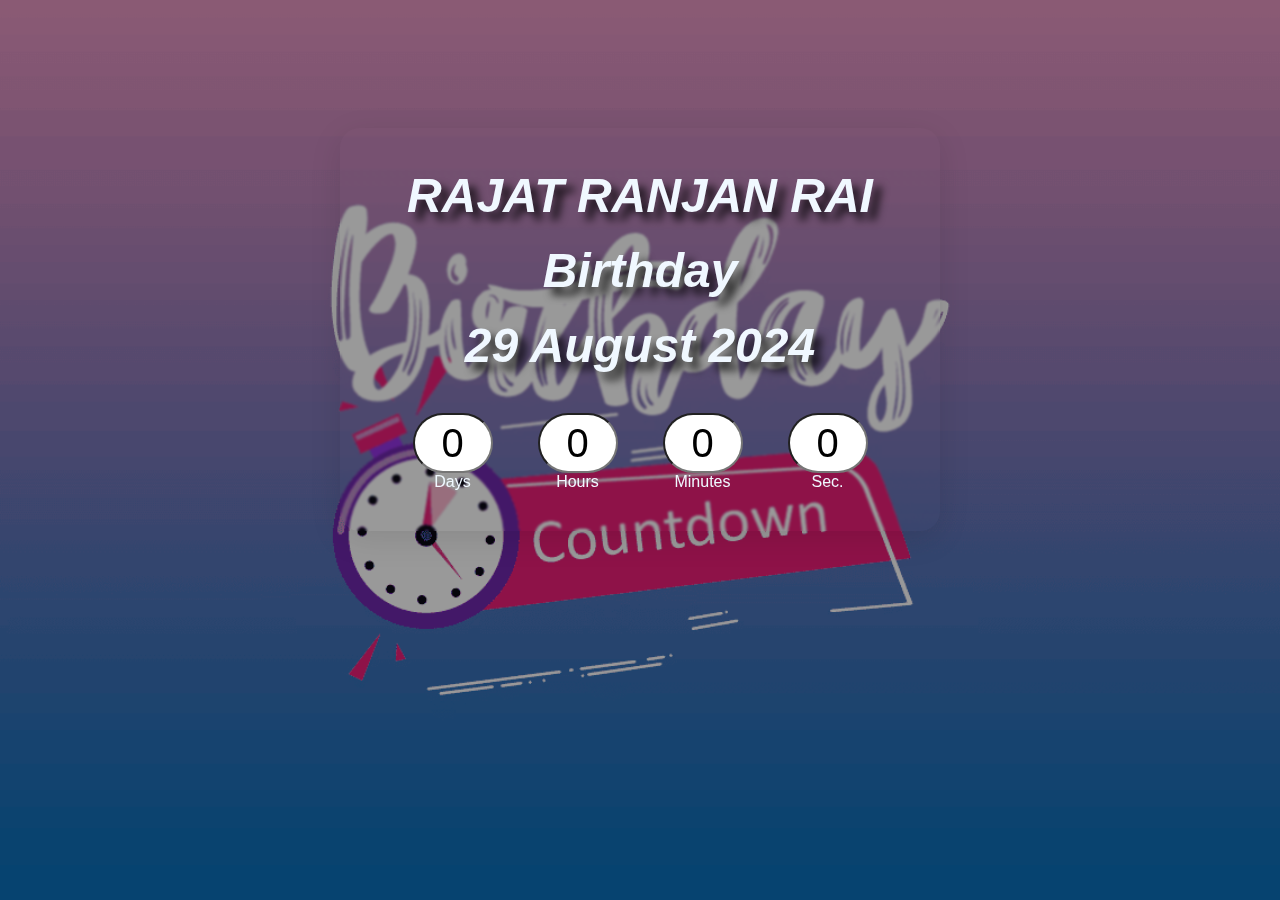
<file: CountDown Timer/index.html>
<!DOCTYPE html>
<html lang="en">
<head>
    <meta charset="UTF-8">
    <meta name="viewport" content="width=device-width, initial-scale=1.0">
    <title>CountDown Timer</title>
    <link rel="stylesheet" href="styles.css">
    <link rel="icon" href="/CountDown Timer/image.png" type="image/x-icon"/>
</head>
<body>
    <div class="main">
        <div class="overlay">
            <div class="container">
            <div class="title">RAJAT RANJAN RAI</div>
            <div class="title" style="font-style: italic; ">Birthday</div>

            <div class="title" id="end-date"></div>
            <div class="col">
            <div>
                <input type="text" readonly value="0">
                <label for="">Days</label>
            </div>
            <div><input type="text" readonly value="0">
                <label for="">Hours</label>
            </div>
            <div><input type="text" readonly value="0">
                <label for="">Minutes</label>
            </div>
            <div><input type="text" readonly value="0">
                <label for="">Sec.</label>
            </div></div>
            
        </div>
            
            


        </div>
        
    </div>
    <script src="/CountDown Timer/script.js"></script>
</body>
</html>
</file>
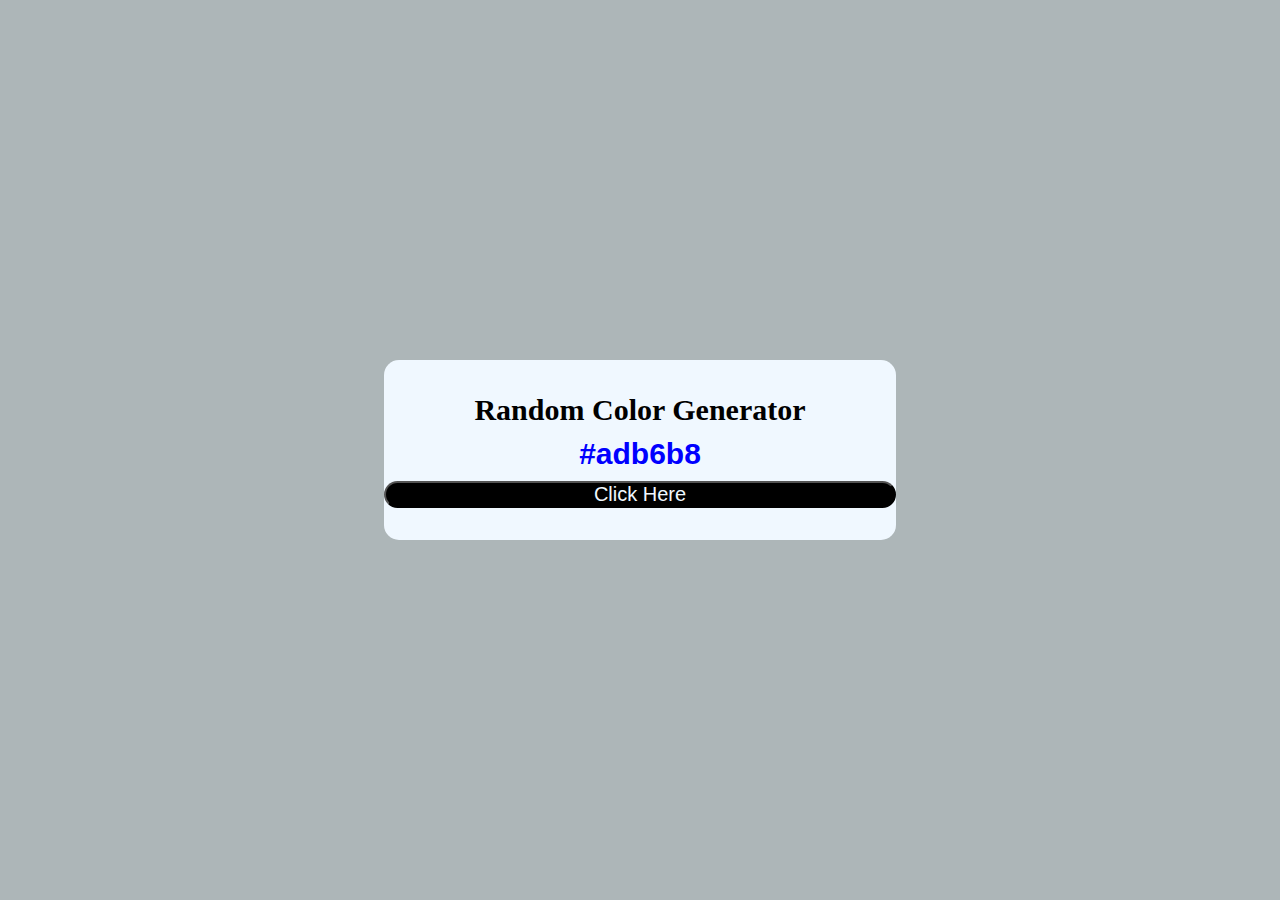
<file: Random Color Generator/index.html>
<!DOCTYPE html>
<html lang="en">
<head>
    <meta charset="UTF-8">
    <meta name="viewport" content="width=device-width, initial-scale=1.0">
    <title>Rang Generator</title>
    <link rel="stylesheet" href="/Random Color Generator/styles.css">
    <link rel="icon" type="image/x-icon" href="/Random Color Generator/image.png"
</head>
<body>
    <div class="main">
        <div class="container">
            <h2>Random Color Generator</h2>
            <h5 id="colorCode">#ffff</h5>
            <button id="btn">Click Here</button>
        </div>
    </div>
</body>
<script src="/Random Color Generator/script.js"></script>
</html>
</file>
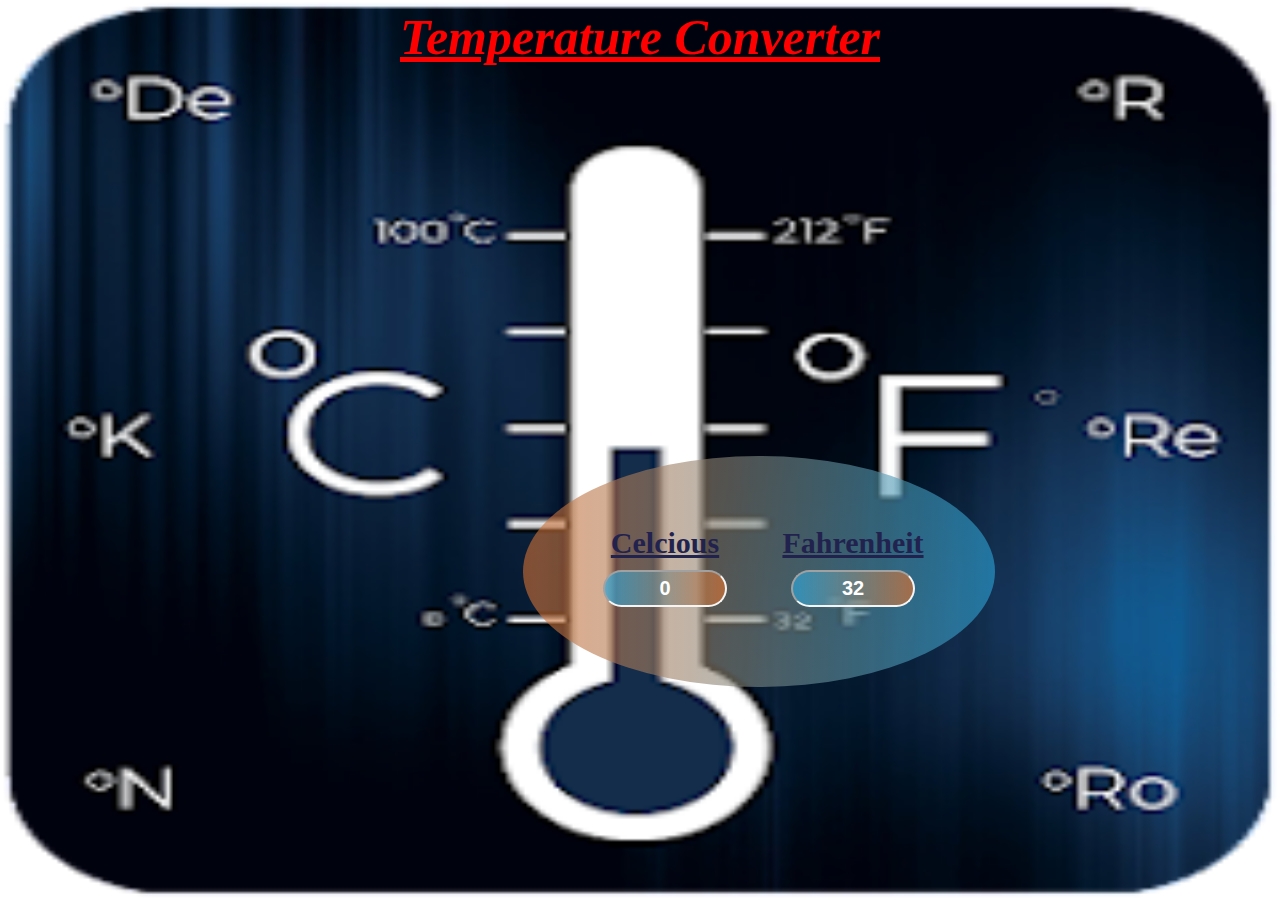
<file: Temprature converter/index.html>
<!DOCTYPE html>
<html lang="en">
<head>
    <meta charset="UTF-8">
    <meta name="viewport" content="width=device-width, initial-scale=1.0">
    <title>Temperature Converter</title>
    <link rel="icon" href="/image.png" type="image/x-icon"/>
    <style>
        body{
            padding: 50px 100px;
            background-image: url(bgimg.webp);
            background-repeat: no-repeat;
            background-size: 100% 100%;
            /* position:relative; */
            background-position: absolute;
            background-attachment: fixed;
            overflow-y: hidden;
        }
        h1{
            text-align: center;
            color: red;
            font-weight: bolder;
            font-size: 50px;
            font-style: italic;
            text-decoration:underline;
            margin-top: -50px;
        }
        #container{
            margin-left: 415px;
            margin-top: 390px;
            text-align: center;
            padding: 50px;
            /* margin: 100px 50px 100px 50px; */
            background-color:azure;
            border-radius: 50%;
            width:max-content;
            background: linear-gradient(to right, hsla(23, 65%, 51%, 0.6),hsla(198, 70%, 51%, 0.6));
            cursor: pointer;
            /* transition: all .3s ease-in-out; */
            /* hover: linear-gradient(to right, hsl(192, 70%, 51%),hsl(136, 65%, 51%)); */
            /* margin-top: 150px; */
            border-color: white;    
           
                }
        #container:hover{
            background: linear-gradient(to right, hsla(198, 70%, 51%, 0.5),hsla(23, 65%, 51%, 0.5));
        }
        .inputitem{
            padding:20px ;
            display: inline-block;
        }
        label{
            margin-bottom: 20px;
            font-size: 30px;
            font-weight: bold;
            color:rgb(34, 34, 79);
            text-decoration: underline;
            width: 50px;
        }
        .inp{
            padding: 5px 10px;
            margin: 10px;
            font-size: 20px;
            font-weight: bold;
            text-align: center;
            background: linear-gradient(to right,  hsla(198, 70%, 51%, 0.7),hsla(23, 65%, 51%, 0.7));
            border-color: whitesmoke;
            color: white;
        }
        .inp:hover{
            background: linear-gradient(to right, hsla(23, 65%, 51%, 0.7),hsla(198, 70%, 51%, 0.7));
        }
        input{
            border-radius: 300px;
            width: 100px;
        }
        input::-webkit-outer-spin-button,
        input::-webkit-inner-spin-button {
            -webkit-appearance: none;
            margin: 0;
}
    </style>
</head>
<body>
    <h1>Temperature Converter</h1>
    <div id="container">
        <div class="inputitem">
        <label>Celcious</label><br>
        <input type="number" value="0" id="cel" class="inp">

    </div>
    <div class="inputitem">
        <label>Fahrenheit</label><br>
        <input type="number" value="32" id="fah" class="inp">
    </div>
    </div>

    <script>
        var cel = document.getElementById("cel");
        var fah = document.getElementById("fah");
        cel.addEventListener('input', function(){
            let c = this.value;
            let f =(9/5)*c+32;
            if(!Number.isInteger(f)){
                f = f.toFixed(4);
            }
            fah.value = f;

        });

        fah.addEventListener('input',function(){
            let f = this.value;
            let c= (f - 32) * (5 / 9);
            if(!Number.isInteger(c)){
                c = c.toFixed(4);
            }   
            cel.value = c;
        });


    </script>
    
</body>
</html>
</file>
<file: CountDown Timer/styles.css>
* {
    padding: 0;
    margin: 0;
    box-sizing: border-box;
    font-family: "Roboto", sans-serif;
}

@import url('https://fonts.googleapis.com/css2?family=Public+Sans:wght@300;400;700&family=Roboto:ital,wght@0,100;0,300;0,400;0,500;0,700;0,900;1,100;1,300;1,400;1,500;1,700;1,900&display=swap');

.main {
    width: 100%;
    height: 100vh;
    background-size: cover; /* Adjusted background size */
    background-image: url('img/image.png');
    background-repeat: no-repeat;
    background-position: center center;
}


.overlay {
    width: 100%;
    height: 100vh;
    display: flex;
    flex-direction: column;
    background-color: rgba(0, 0, 0, 0.4);
}

.container {
    width: 90%; /* Adjusted for responsiveness */
    max-width: 600px;
    margin: 10% auto; /* Adjusted for responsiveness */
    padding: 20px;
    background-color: rgba(255, 255, 255, 0); /* Transparent white background */
    backdrop-filter: blur(1px); /* Blur effect */
    border-radius: 20px; /* Rounded corners */
    box-shadow: 0 8px 32px rgba(0, 0, 0, 0.1); /* Box shadow */
}

.title {
    margin-top: 20px;
    font-size: 3rem;
    text-align: center;
    color: aliceblue;
    text-shadow: 8px 8px 8px rgba(0,0,0,0.8); /* Add a shadow to create a 3D effect */
    font-style: italic;
    font-weight: bolder;
}

.col {
    width: 90%; /* Adjusted for responsiveness */
    max-width: 500px; /* Adjusted for responsiveness */
    margin: 20px auto;
    display: flex;
    text-align: center;
    justify-content: center;
    justify-content: space-around;
}

input {
    display: block;
    border-radius: 50px;
    height: 60px;
    width: 80px;
    margin-top: 20px;
    font-size: 40px;
    text-align: center;
}

label {
    color: aliceblue;
}
</file>
<file: Random Color Generator/styles.css>
*{
    padding: 0;
    margin: 0;
}

body{
    /* background-color: black; */
    transition: 0.2s;
}

.main{
    width: 100%;
    height: 100vh;
    display:flex;
    justify-content: center;
    align-items: center;
    
}

.container{
    width:  40%;
	height: 20%;
    display: flex;
    justify-content:center;
    flex-direction: column;
    border-radius: 15px;
    background-color: aliceblue;

}

.container h5{
    font-family: 'Segoe UI', Tahoma, Geneva, Verdana, sans-serif;
    text-align: center;
    font-size: 30px;
    font-weight: bold;
    margin: 10px 0;
    color:blue;
}

button{
    font-size: 20px;
    background-color: black;
    color: aliceblue;
    border-radius: 15px;
}

h2{
    text-align: center;
    font-size: 30px;
}
</file>
